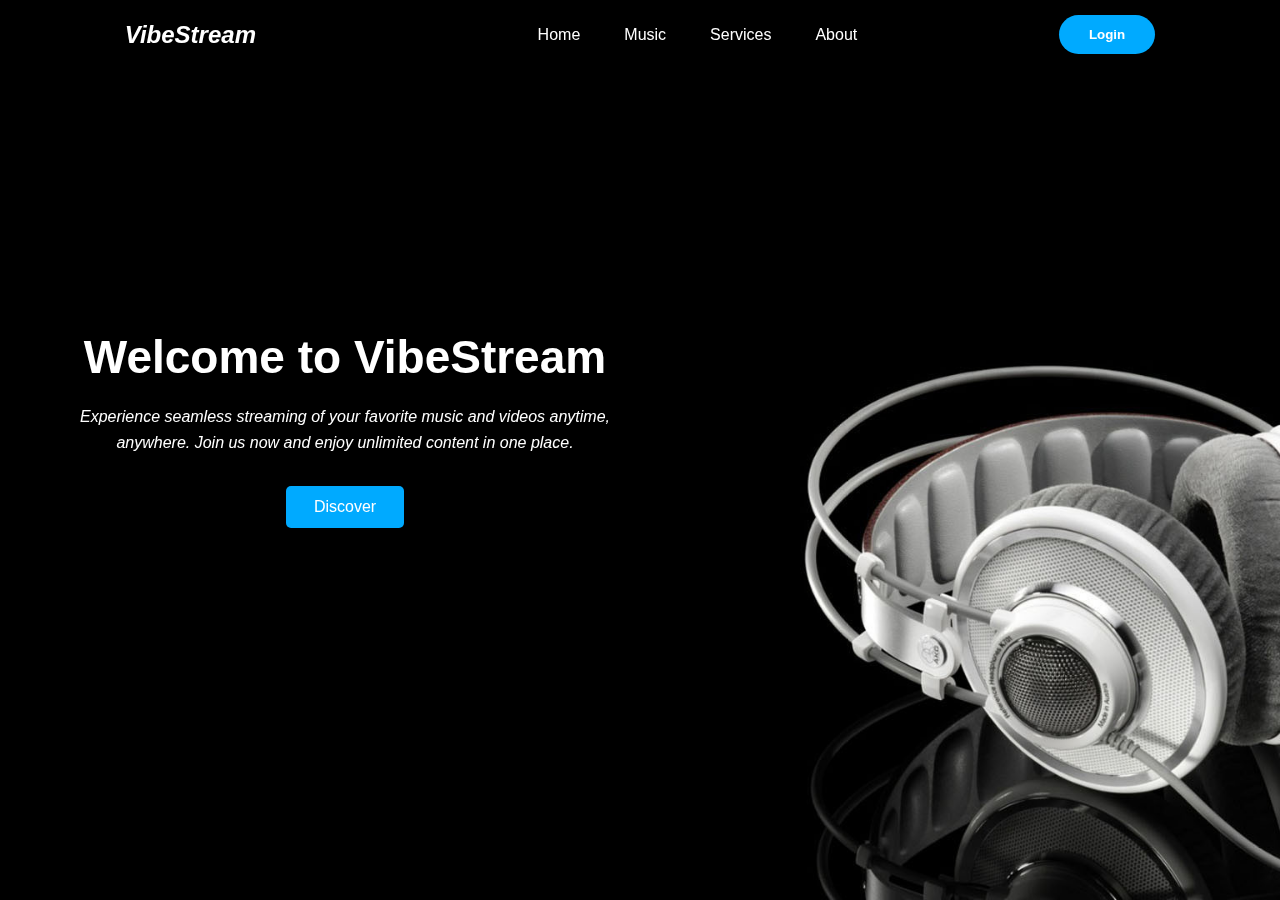
<file: index.html>
<!DOCTYPE html>
<html lang="en">
<head>
    <meta charset="UTF-8">
    <meta name="viewport" content="width=device-width, initial-scale=1.0">
    <title>VibeStream - Music Application</title>
    <link rel="stylesheet" href="./CSS/landing-page.css">
</head>
<body>
    <img src="./bg-img/bg-4.jpg" alt="interface-img" class="interface-img">

    <header>
        <div class="container-logo">
            <h2><i>VibeStream</i></h2>
        </div>
        <div class="navbar">
            <nav>
                <ul>
                    <li><a href="#" class="active">Home</a></li>
                    <li><a href="./HTML/Main-page.html">Music</a></li>
                    <li><a href="#">Services</a></li>
                    <li><a href="#">About</a></li>
                </ul>
            </nav>
        </div>
        <div class="login-button-div">
           <a href="./HTML/login.html" class="redirect" target="_blank"> <button class="login-button">Login</button></a>
        </div>
    </header>

    <div class="middle-content">
        <div class="content-box">
            <h1>Welcome to VibeStream</h1>
            <p><i>Experience seamless streaming of your favorite music and videos anytime, anywhere. Join us now and enjoy unlimited content in one place.</i></p>
            <a href="./HTML/Main-page.html"><button class="discover-button">Discover</button></a>
        </div>
    </div>
</body>
</html>
</file>
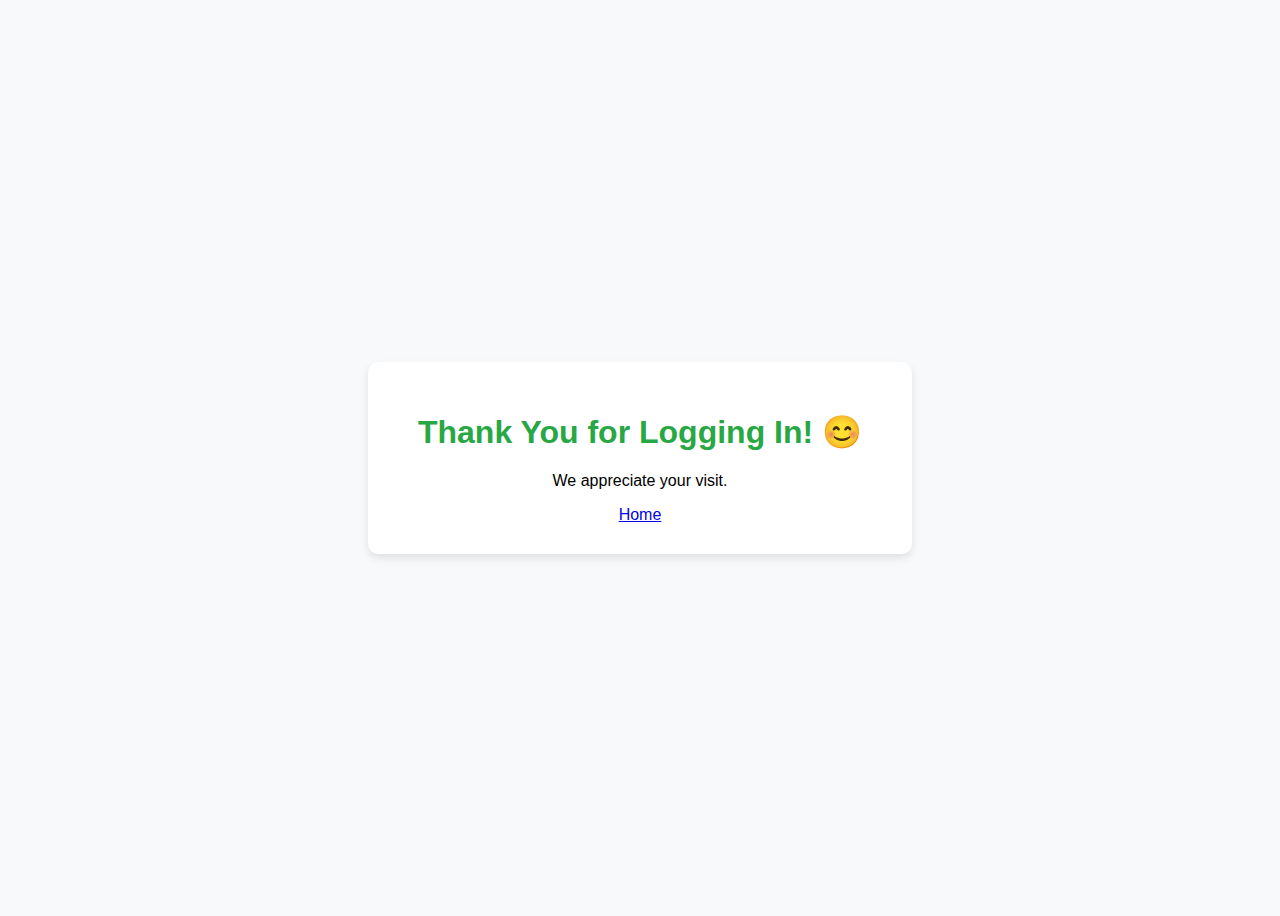
<file: HTML/complement.html>
<!DOCTYPE html>
<html lang="en">

<head>
    <meta charset="UTF-8">
    <meta name="viewport" content="width=device-width, initial-scale=1.0">
    <title>Thank You Page</title>
    <style>
        body {
            display: flex;
            justify-content: center;
            align-items: center;
            height: 100vh;
            background-color: #f8f9fa;
            font-family: Arial, sans-serif;
        }

        .message-box {
            background-color: #ffffff;
            padding: 30px 50px;
            border-radius: 10px;
            box-shadow: 0 4px 8px rgba(0, 0, 0, 0.1);
            text-align: center;
        }

        .message-box h1 {
            color: #28a745;
        }
    </style>
</head>

<body>

    <div class="message-box">
        <h1>Thank You for Logging In! 😊</h1>
        <p>We appreciate your visit.</p>
        <a href="../index.html">Home</a>
    </div>

</body>

</html>
</file>
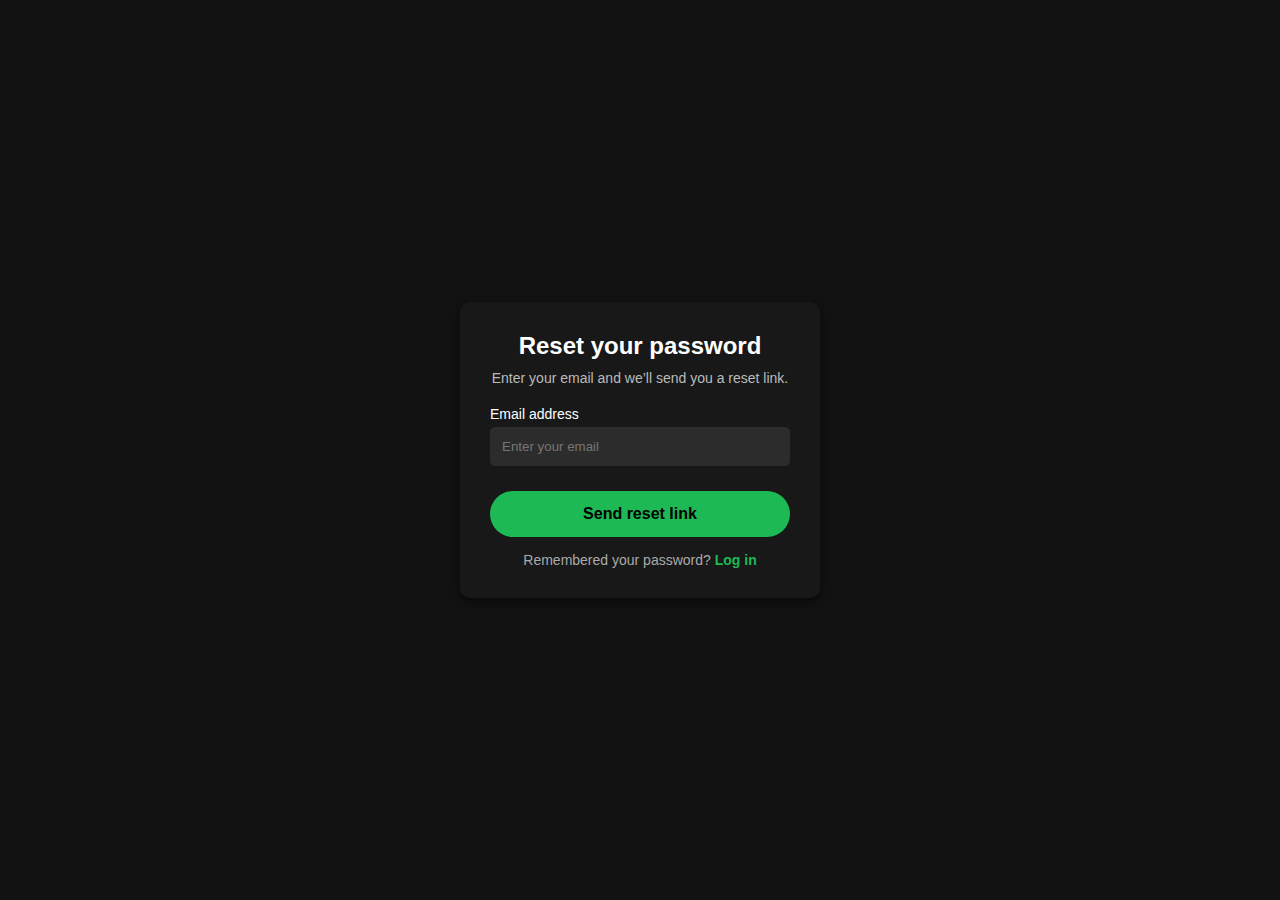
<file: HTML/forgot.html>
<!DOCTYPE html>
<html lang="en">
<head>
  <meta charset="UTF-8">
  <meta name="viewport" content="width=device-width, initial-scale=1.0">
  <title>Forgot Password-VibeStream</title>
  <link rel="stylesheet" href="../CSS/forgot.css">
</head>
<body>
  <div class="container">
    <div class="form-box">
      <h1>Reset your password</h1>
      <p class="subtitle">Enter your email and we’ll send you a reset link.</p>
      
      <form>
        <label for="email">Email address</label>
        <input type="email" id="email" placeholder="Enter your email" required>
        
        <button type="submit" class="reset-btn">Send reset link</button>
      </form>

      <p class="back-text">
        Remembered your password? <a href="./login.html">Log in</a>
      </p>
    </div>
  </div>
</body>
</html>
</file>
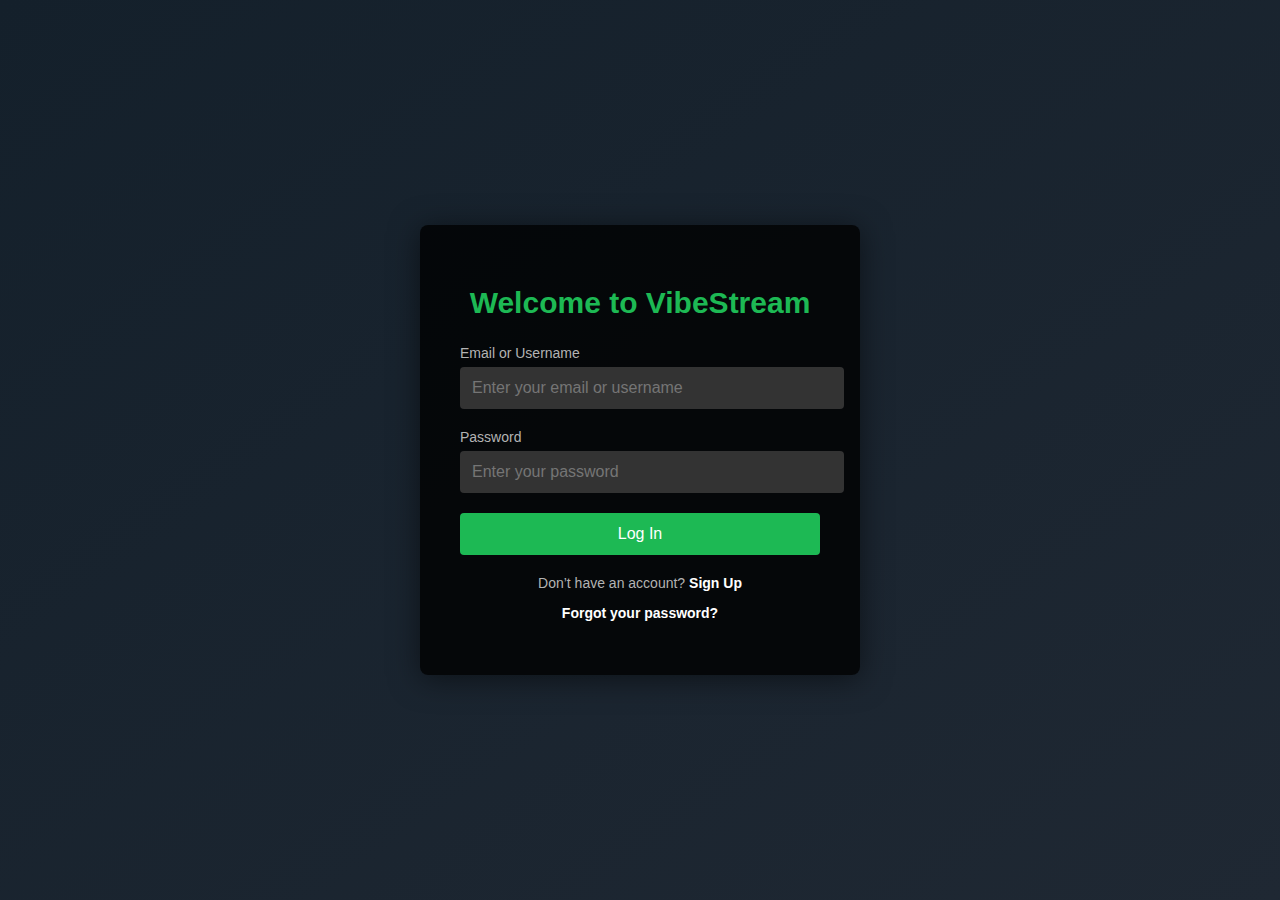
<file: HTML/login.html>
<!DOCTYPE html>
<html lang="en">
<head>
  <meta charset="UTF-8" />
  <meta name="viewport" content="width=device-width, initial-scale=1.0"/>
  <title>VibeStream-Login</title>
  <link rel="stylesheet" href="../CSS/login.css">
</head>
<body>
  <div class="login-wrapper">
    <div class="login-box">
      <h1>Welcome to VibeStream </h1>
      <form>
        <div class="form-group">
          <label for="email">Email or Username</label>
          <input type="text" id="email" name="email" placeholder="Enter your email or username" required />
        </div>
        <div class="form-group">
          <label for="password">Password</label>
          <input type="password" id="password" name="password" placeholder="Enter your password" required />
        </div>
        <button type="submit" class="btn-login" ><a href="./complement.html" style="text-decoration: none; color: white;">Log In</a></button>


        <div class="links">
          <p>Don’t have an account? <a href="../HTML/signup.html">Sign Up</a></p>
          <p><a href="../HTML/forgot.html">Forgot your password?</a></p>
        </div>
      </form>
    </div>
  </div>
</body>
</html>
</file>
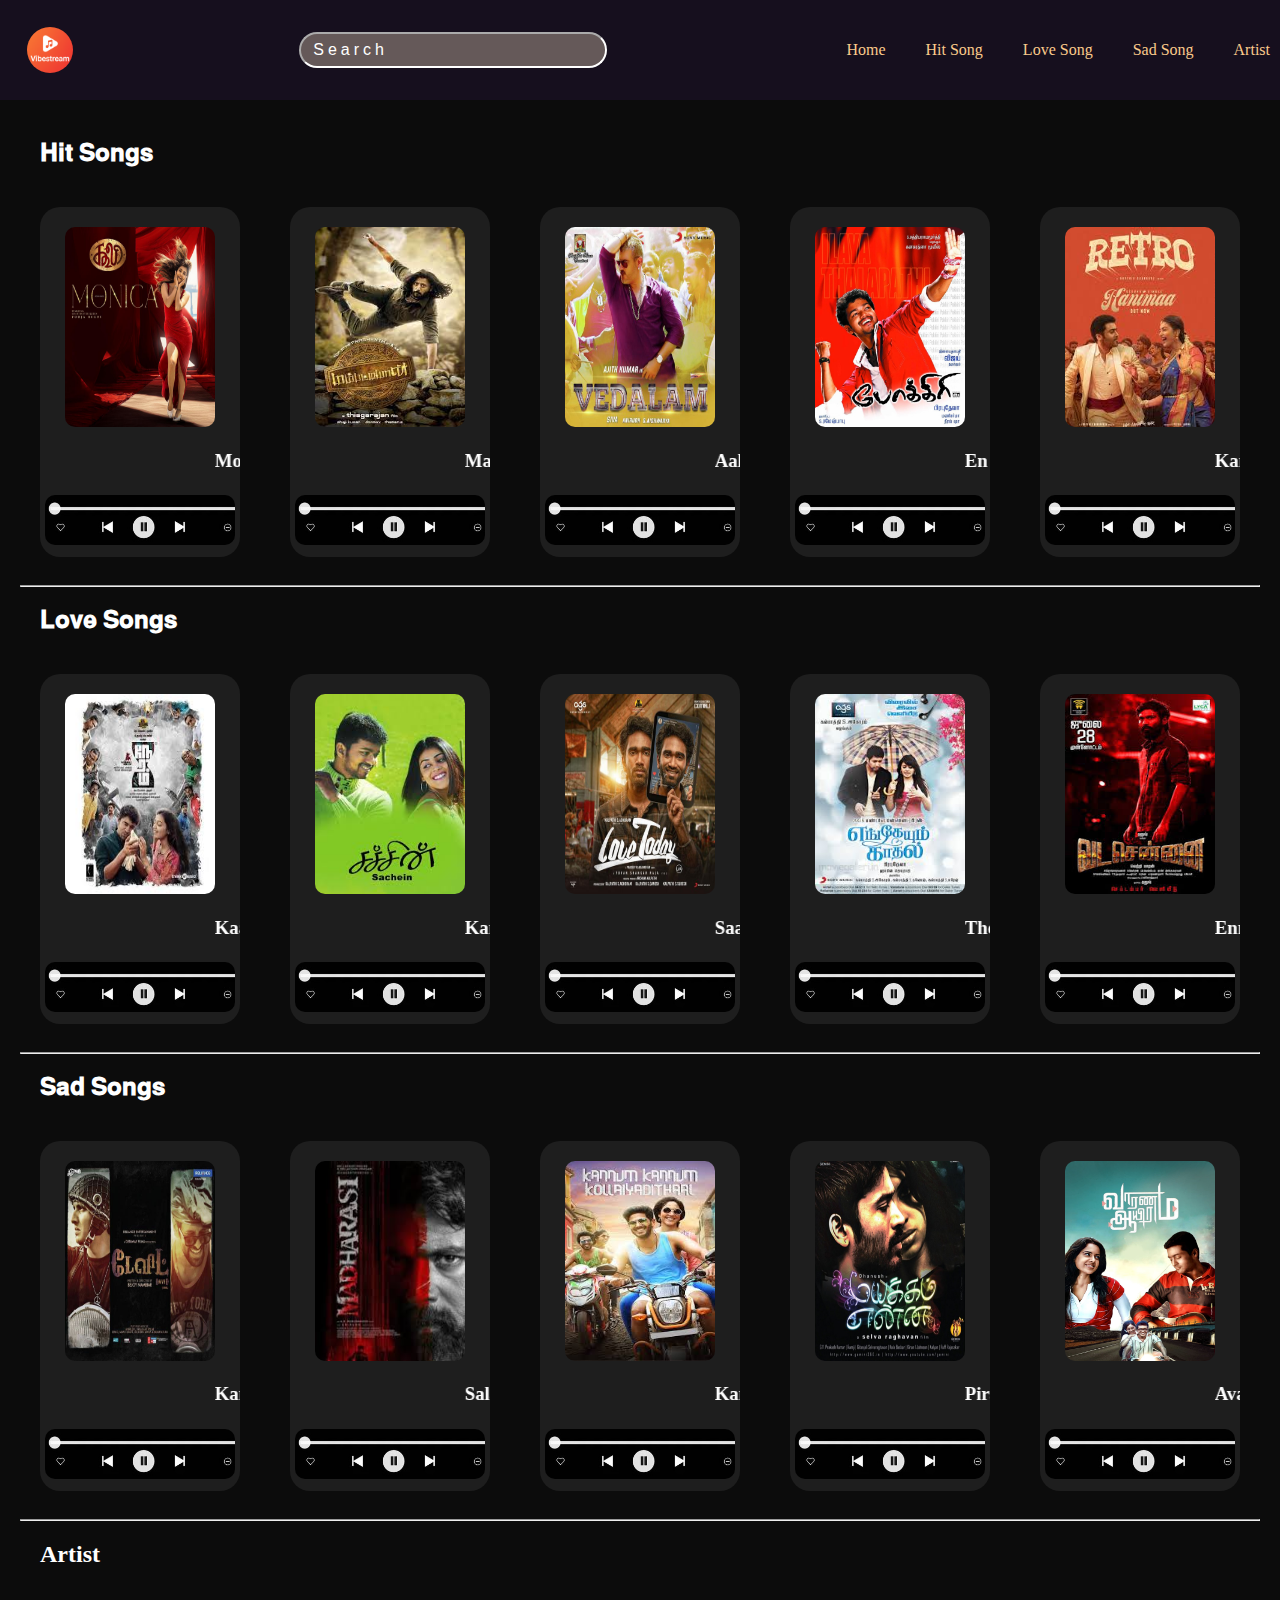
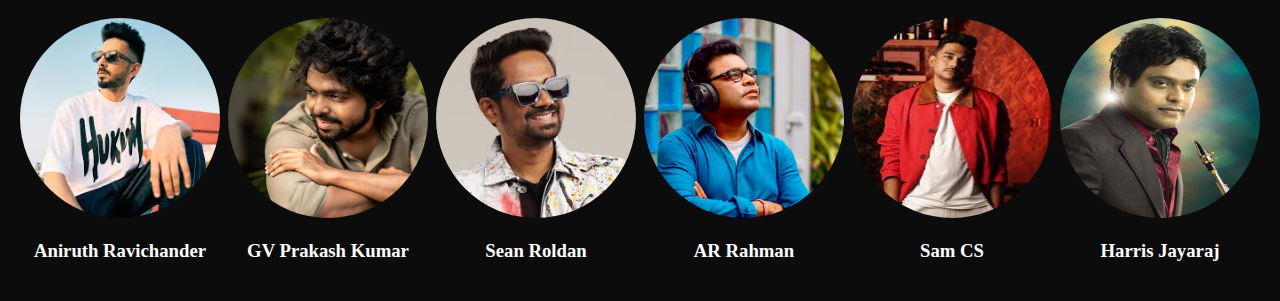
<file: HTML/Main-page.html>
<!DOCTYPE html>
<html lang="en">

<head>
  <meta charset="UTF-8">
  <meta name="viewport" content="width=device-width, initial-scale=1.0">
  <title>Vibe Stream</title>
  <link rel="stylesheet" href="../CSS/main-page.css">
</head>

<body>
  <header class="header">
    <div class="main">
      <div class="logo">
        <img src="../Music-imgs/logo.png"alt="logo">
      </div>
      <div class="search-bar">
        <input type="text" placeholder="Search">
      </div>
      <div class="navigation">
        <ul class="list">
          <li><a href="../index.html" style="text-decoration: none; color: rgb(250, 202, 139);">Home</a></li>
          <li><a href="#hit-song" style="text-decoration: none; color: rgb(250, 202, 139);">Hit Song</a></li>
          <li><a href="#love-song" style="text-decoration: none; color: rgb(250, 202, 139);">Love Song</a></li>
          <li><a href="#sad-song" style="text-decoration: none; color: rgb(250, 202, 139);">Sad Song</a></li>
          <li><a href="#artist" style="text-decoration: none; color: rgb(250, 202, 139);">Artist</a></li>
        </ul>
      </div>
    </div>  
  </header>
  
  <div class="song-container">

    <section class="hit-song-section" id="hit-song">
      <h2>𝐇𝐢𝐭 𝐒𝐨𝐧𝐠𝐬</h2>
      <div class="maindiv">
        <div class="sub">
          <a href="../Songs/song1.html">
            <div> <img src="../Music-imgs/monica.jpg" alt="bigtemple"></div>
            <div class="info">
              <marquee behavior="scroll" direction="left" scrollamount="3">
              <h3>Monica-(from) Coolie</h3>
            </marquee>
            <img src="../Music-imgs/cntrl.jpg" alt="cntrl">
            </div>
          </a>
        </div>

        <div class="sub">
          <div> <img src="../Music-imgs/mam.jpg" alt="bigtemple"></div>
          <div class="info">
            <marquee behavior="scroll" direction="left" scrollamount="3">
            <h3>Malayooru-(from) Mambattiyan</h3>
          </marquee>
          <img src="../Music-imgs/cntrl.jpg" alt="cntrl">
          </div>
        </div>

        <div class="sub">
          <div> <img src="../Music-imgs/vedalam.jpg" alt="bigtemple"></div>
          <div class="info">
            <marquee behavior="scroll" direction="left" scrollamount="3">
            <h3>Aaluma Doluma-(from) Vedalam</h3>
          </marquee>
          <img src="../Music-imgs/cntrl.jpg" alt="cntrl">
          </div>
        </div>

        <div class="sub">
          <div > <img src="../Music-imgs/pokkiri.jpg" alt="fort"></div>
          <div class="info">
          <marquee behavior="scroll" direction="left" scrollamount="3">
          <h3> En Chella Peru-(from) Pokkiri</h3>
      </marquee>
      <img src="../Music-imgs/cntrl.jpg" alt="cntrl">
          </div>
        </div>

        <div class="sub">
          <div> <img src="../Music-imgs/kanima.jpg" alt="manora"></div>
          <div class="info">
                <marquee behavior="scroll" direction="left" scrollamount="3">
            <h3>Kanima-(from) Retro</h3>
            </marquee>
            <img src="../Music-imgs/cntrl.jpg" alt="cntrl">
          </div>
        </div>
      </div>
    </section>
    <hr>
    <section class="love-song-section" id="love-song">
      <h2>𝐋𝐨𝐯𝐞 𝐒𝐨𝐧𝐠𝐬</h2>
      <div class="maindiv">
        <div class="sub">
          <div> <img src="../Music-imgs/neram.jpg" alt="bigtemple"></div>
          <div class="info">
            <marquee behavior="scroll" direction="left" scrollamount="3">
            <h3>Kaatru Veesum-(from) Neram</h3>
          </marquee>
          <img src="../Music-imgs/cntrl.jpg" alt="cntrl">
          </div>
        </div>

        <div class="sub">
          <div> <img src="../Music-imgs/scahin.jpg" alt="bigtemple"></div>
          <div class="info">
            <marquee behavior="scroll" direction="left" scrollamount="3">
            <h3>Kan Moodi -(from) Sachien</h3>
          </marquee>
          <img src="../Music-imgs/cntrl.jpg" alt="cntrl">
          </div>
        </div>

        <div class="sub">
          <div > <img src="../Music-imgs/lovetoday.jpg" alt="fort"></div>
          <div class="info">
            <marquee behavior="scroll" direction="left" scrollamount="3">
          <h3> Saachitale-(from)Love Today</h3>
      </marquee>
      <img src="../Music-imgs/cntrl.jpg" alt="cntrl">
          </div>
        </div>

        <div class="sub">
          <div> <img src="../Music-imgs/ek.jpg" alt="manora"></div>
          <div class="info">
            <marquee behavior="scroll" direction="left" scrollamount="3">
            <h3>Thee Illai-(from) Engeyum Kadhal</h3>
            </marquee>
            <img src="../Music-imgs/cntrl.jpg" alt="cntrl">
          </div>
        </div>

        <div class="sub">
          <div> <img src="../Music-imgs/vc.jpg" alt=""></div>
          <div class="info">
            <marquee behavior="scroll" direction="left" scrollamount="3">
            <h3>Ennadi Mayavi-(from) Vadachennai</h3>
            </marquee>
            <img src="../Music-imgs/cntrl.jpg" alt="cntrl">
          </div>
        </div>
      </div>
    </section>
    <hr>
    <section class="sad-song-section" id="sad-song">
      <h2>𝐒𝐚𝐝 𝐒𝐨𝐧𝐠𝐬</h2>
      <div class="maindiv">

        <div class="sub">
          <div > <img src="../Music-imgs/kanave.jpg" alt="fort"></div>
          <div class="info">
            <marquee behavior="scroll" direction="left" scrollamount="3">
          <h3> Kanave Kanave-(from) David</h3>
      </marquee>
      <img src="../Music-imgs/cntrl.jpg" alt="cntrl">
          </div>
        </div>

        <div class="sub">
          <div> <img src="../Music-imgs/salambala.jpg" alt="manora"></div>
          <div class="info">
            <marquee behavior="scroll" direction="left" scrollamount="3">
            <h3>Salambala-(from) Madharaasi</h3>
            </marquee>
            <img src="../Music-imgs/cntrl.jpg" alt="cntrl">
          </div>
        </div>


        <div class="sub">
          <div> <img src="../Music-imgs/kk.jpg" alt=""></div>
          <div class="info">
            <marquee behavior="scroll" direction="left" scrollamount="3">
            <h3>Kanave Nee Naan-(from) Kannum Kannum Kollaiyadithal</h3>
            </marquee>
            <img src="../Music-imgs/cntrl.jpg" alt="cntrl">
          </div>
        </div>

        <div class="sub">
          <div> <img src="../Music-imgs/me.jpg" alt=""></div>
          <div class="info">
            <marquee behavior="scroll" direction="left" scrollamount="3">
            <h3>Pirai Thedum-(from)Mayakkam Enna</h3>
            </marquee>
            <img src="../Music-imgs/cntrl.jpg" alt="cntrl">
          </div>
        </div>

        <div class="sub">
          <div> <img src="../Music-imgs/va.jpg" alt=""></div>
          <div class="info">
            <marquee behavior="scroll" direction="left" scrollamount="3">
            <h3>Ava Enna-Enna-(from) Vaaranam Aayiram</h3>
            </marquee>
            <img src="../Music-imgs/cntrl.jpg" alt="cntrl">
          </div>
        </div>
      </div>
    </section>
    <hr>
    <section class="artist-section" id="artist">
      <h2 >Artist</h2>
      <div class="maindiv">

        <div class="art">
          <div> <img src="../Music-imgs/ani.jpg" alt="bigtemple"></div>
          <div class="info">
            <h3>Aniruth Ravichander</h3>
          </div>
        </div>
        <div class="art">
          <div> <img src="../Music-imgs/gv.jpg" alt="bigtemple"></div>
          <div class="info">
            <h3>GV Prakash Kumar</h3>
          </div>
        </div>
        <div class="art">
          <div> <img src="../Music-imgs/roldan.jpg" alt="bigtemple"></div>
          <div class="info">
            <h3>Sean Roldan</h3>
          </div>
        </div>
        <div class="art">
          <div> <img src="../Music-imgs/ar.jpg" alt="bigtemple"></div>
          <div class="info">
            <h3>AR Rahman</h3>
          </div>
        </div>
        <div class="art">
          <div> <img src="../Music-imgs/sam.jpg" alt="bigtemple"></div>
          <div class="info">
            <h3>Sam CS</h3>
          </div>
        </div>
        <div class="art">
          <div> <img src="../Music-imgs/harris.jpg" alt="bigtemple"></div>
          <div class="info">
            <h3>Harris Jayaraj</h3>
          </div>
        </div>
      </div>
    </section>
  </div>
</body>

</html>
</file>
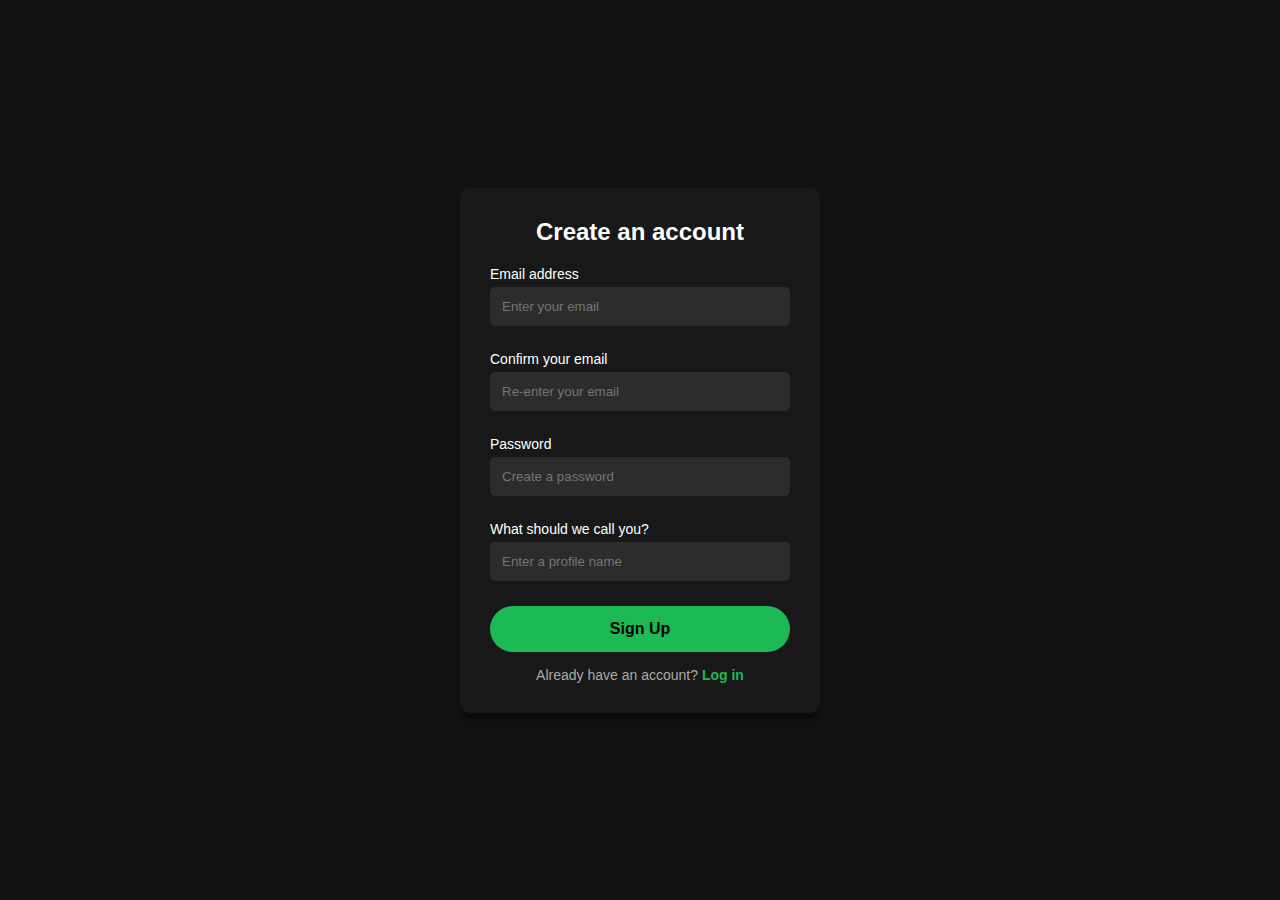
<file: HTML/signup.html>
<!DOCTYPE html>
<html lang="en">
<head>
  <meta charset="UTF-8">
  <meta name="viewport" content="width=device-width, initial-scale=1.0">
  <title>Sign Up - Music App</title>
  <link rel="stylesheet" href="../CSS/signup.css">
</head>
<body>
  <div class="container">
    <div class="form-box">
      <h1>Create an account</h1>
      
      <form>
        <label for="email">Email address</label>
        <input type="email" id="email" placeholder="Enter your email" required>

        <label for="confirm-email">Confirm your email</label>
        <input type="email" id="confirm-email" placeholder="Re-enter your email" required>

        <label for="password">Password</label>
        <input type="password" id="password" placeholder="Create a password" required>

        <label for="username">What should we call you?</label>
        <input type="text" id="username" placeholder="Enter a profile name" required>

        <button type="submit" class="signup-btn">Sign Up</button>
      </form>

      <p class="login-text">Already have an account? <a href="login.html">Log in</a></p>
    </div>
  </div>
</body>
</html>
</file>
<file: CSS/landing-page.css>
* {
            margin: 0;
            padding: 0;
            box-sizing: border-box;
        }

        body {
            font-family: Arial, sans-serif;
            color: white;
            background-color: #1a1a1a;
        }

        .interface-img {
            position: fixed;
            width: 100%;
            height: 100vh;
            object-fit: cover;
            z-index: -1;
        }

        header {
            display: flex;
            align-items: center;
            justify-content: space-around;
            padding: 15px 30px;
            background: rgba(0, 0, 0, 0.7);
        }
        .logo-img{
            width: 50px;
            height: 50px;
        }
        .navbar{
            margin-left: 80px;
        }
        nav ul {
            list-style-type: none;
            display: flex;
            gap: 20px;
        }

        nav ul li a {
            text-decoration: none;
            color: white;
            padding: 8px 12px;
        }

        nav ul li a:hover {
            color: #00aaff;
        }

        .login-button {
            background-color: #00aaff;
            color: white;
            border: none;
            border-radius: 20px;
            cursor: pointer;
            font-weight: bold;
            padding: 12px 30px;
        }

        .login-button:hover {
            background-color: #0088cc;
        }
        
        .middle-content {
            display: flex;
            flex-direction: column;
            align-items: start;
            justify-content: center;
            min-height: 80vh;
            text-align: center;
            padding: 20px;
        }

        .content-box {
            background: rgba(255, 255, 255, 0);
            padding: 40px;
            border-radius: 10px;
            box-shadow: 0 4px 15px rgba(0, 0, 0, 0.3);
            max-width: 650px;
        }

        .content-box h1 {
            font-size: 46px;
            margin-bottom: 20px;
        }

        .content-box p {
            font-size: 16px;
            margin-bottom: 30px;
            line-height: 26px;
        }

        .discover-button {
            padding: 12px 28px;
            font-size: 16px;
            border: none;
            background-color: #00aaff;
            color: white;
            border-radius: 5px;
            cursor: pointer;
        }
        .redirect{
            text-decoration: none;
            color: white;
        }
</file>
<file: CSS/forgot.css>
* {
  margin: 0;
  padding: 0;
  box-sizing: border-box;
  font-family: Arial, sans-serif;
}

body {
  background-color: #121212; 
  color: #fff;
  display: flex;
  justify-content: center;
  align-items: center;
  height: 100vh;
}

.container {
  width: 100%;
  max-width: 400px;
  padding: 20px;
}

.form-box {
  background: #181818;
  padding: 30px;
  border-radius: 10px;
  text-align: center;
  box-shadow: 0 4px 10px rgba(0,0,0,0.5);
}

.form-box h1 {
  font-size: 24px;
  margin-bottom: 10px;
}

.subtitle {
  font-size: 14px;
  color: #bbb;
  margin-bottom: 20px;
}

form {
  text-align: left;
}

label {
  font-size: 14px;
  display: block;
  margin-bottom: 5px;
}

input {
  width: 100%;
  padding: 12px;
  border: none;
  border-radius: 5px;
  margin-bottom: 15px;
  background: #2c2c2c;
  color: #fff;
}

input:focus {
  outline: 2px solid #1DB954;
}

.reset-btn {
  width: 100%;
  background: #1DB954;
  border: none;
  padding: 14px;
  border-radius: 50px;
  color: #000;
  font-weight: bold;
  font-size: 16px;
  cursor: pointer;
  margin-top: 10px;
}

.reset-btn:hover {
  background: #1aa34a;
}

.back-text {
  margin-top: 15px;
  font-size: 14px;
  color: #aaa;
}

.back-text a {
  color: #1DB954;
  text-decoration: none;
  font-weight: bold;
}
</file>
<file: CSS/login.css>
body, html {
  margin: 0;
  padding: 0;
  height: 100%;
  font-family: "Arial", sans-serif;
  background: linear-gradient(to right bottom, #14202b, #1f2833);
  color: #ffffff;
}

.login-wrapper {
  display: flex;
  justify-content: center;
  align-items: center;
  height: 100%;
}

.login-box {
  background: #000000cc;
  padding: 40px;
  border-radius: 8px;
  box-shadow: 0 4px 30px rgba(0,0,0,0.5);
  width: 360px;
}

.login-box h1 {
  margin-bottom: 25px;
  font-size: 30px;
  text-align: center;
  color: #1DB954;
}


.btn-google {
  display: flex;
  align-items: center;
  justify-content: center;
  background: #fff;
  color: #000;
  padding: 12px;
  border-radius: 50px;
  text-decoration: none;
  font-weight: bold;
  gap: 10px;
}

.btn-google img {
  width: 20px;
  height: 20px;
}

.btn-google:hover {
  background: #f1f1f1;
}


.divider {
  display: flex;
  align-items: center;
  text-align: center;
  margin: 20px 0;
  color: #b3b3b3;
  font-size: 14px;
}

.divider::before,
.divider::after {
  content: "";
  flex: 1;
  border-bottom: 1px solid #444;
}

.divider:not(:empty)::before {
  margin-right: .75em;
}

.divider:not(:empty)::after {
  margin-left: .75em;
}


.form-group {
  margin-bottom: 20px;
}

.form-group label {
  display: block;
  font-size: 14px;
  margin-bottom: 6px;
  color: #b3b3b3;
}

.form-group input {
  width: 100%;
  padding: 12px;
  border: none;
  border-radius: 4px;
  font-size: 16px;
  background: #333;
  color: #fff;
}

.form-group input:focus {
  outline: none;
  box-shadow: 0 0 0 2px #1DB954; 
}


.btn-login {
  width: 100%;
  padding: 12px;
  font-size: 16px;
  background: #1DB954;
  border: none;
  border-radius: 4px;
  color: #fff;
  cursor: pointer;
  transition: background 0.3s;
}

.btn-login:hover {
  background: #17a444;
}


.links {
  margin-top: 20px;
  text-align: center;
  font-size: 14px;
  color: #b3b3b3;
}

.links a {
  color: #fff;
  text-decoration: none;
  font-weight: bold;
}

.links a:hover {
  text-decoration: underline;
}
</file>
<file: CSS/main-page.css>
body{
  background-color:rgb(12, 12, 12);     
  margin: 0;
  padding: 0;
}
.header{
  margin: 0;
  padding: 0;
  width: 100%; 
  height: 100px;
  display: block;
  background-color: rgba(137, 43, 226, 0.084);
}
.main {
  display: flex;
  align-items: center;
  justify-content: space-between;
  height: 100px;
}
.logo{
  width: 100px;
  display: flex;
  align-items: center;
  justify-content: center;
}
.search-bar{
  width: 500px;
  display: flex;
  align-items: center;
  justify-content: center;
}
.navigation{
  margin-right: 10px;
  display: flex;
  align-items: center;
  justify-content: center;
}
.list {
  list-style: none;
  display: flex;
  gap: 40px;
  color: rgb(250, 202, 139);
}
.list :hover{
  transform: scale(1.1);
  text-decoration: none;
  cursor:pointer;
  color: white;
}
input{
  background-color: rgb(101, 89, 89);
  width: 300px;
  height: 30px;
  border-radius: 30px;
  outline: none;
  border-color: white;
}
input[type=text]:focus{
  background-color: white;
}
input::placeholder{
  color: white;
  padding-left: 10px;
  letter-spacing: 4px;
  font-size: 16px;
}
.logo img{
  border-radius: 100px;
  height: 46px;
  width: 46px;
}
.baner{
  background-color: rgba(137, 43, 226, 0.158);
  text-align: center;
  height: 20px;
  align-items: center;
  color: rgb(251, 1, 239);
  text-align: center;
}
.song-container{
  padding: 20px;  
}
.maindiv{ 
  display:flex;
  flex-direction: row;
  align-items: center;
  justify-content:space-between;
  flex-wrap: wrap; 
  position: relative;
}
.sub{
  height:350px;
  width: 200px;
  background-color: #1e1e1e;
  border-radius:20px;
  margin: 20px;
  cursor: pointer;
  position: relative;
}

.sub img{

  height:200px ;
  width: 150px;
  margin-top: 20px;
  margin-left: 25px;
  border-radius: 10px;   
}
.info{
  color: white; 
}
.info img{
  height:50px ;
  width: 190px;
  margin-left: 5px;
  margin-top:1px;
}
.art{
  margin-top: 30px;
  text-align: center;
}
.art img{
  height: 200px;
  width: 200px;
  border-radius: 100px;
}
.art:active{
  transform: scale(1.08);
}
.sub:hover{
  transform: scale(1.08);
  box-shadow: 0 0 10px #ff69b4;
}
h2{
  color: white;
  margin-top: 20px;
  margin-left: 20px;
}
</file>
<file: CSS/signup.css>
* {
  margin: 0;
  padding: 0;
  box-sizing: border-box;
  font-family: Arial, sans-serif;
}


body {
  background-color: #121212;
  color: #fff;
  display: flex;
  justify-content: center;
  align-items: center;
  height: 100vh;
}


.container {
  width: 100%;
  max-width: 400px;
  padding: 20px;
}


.form-box {
  background: #181818;
  padding: 30px;
  border-radius: 10px;
  text-align: center;
  box-shadow: 0 4px 10px rgba(0,0,0,0.5);
}

.form-box h1 {
  font-size: 24px;
  margin-bottom: 20px;
}

form {
  text-align: left;
}

label {
  font-size: 14px;
  margin: 10px 0 5px;
  display: block;
}

input {
  width: 100%;
  padding: 12px;
  border: none;
  border-radius: 5px;
  margin-bottom: 15px;
  background: #2c2c2c;
  color: #fff;
}

input:focus {
  outline: 2px solid #1DB954;
}


.signup-btn {
  width: 100%;
  background: #1DB954;
  border: none;
  padding: 14px;
  border-radius: 50px;
  color: #000;
  font-weight: bold;
  font-size: 16px;
  cursor: pointer;
  margin-top: 10px;
}

.signup-btn:hover {
  background: #1aa34a;
}


.login-text {
  margin-top: 15px;
  font-size: 14px;
  color: #aaa;
}

.login-text a {
  color: #1DB954;
  text-decoration: none;
  font-weight: bold;
}
</file>
